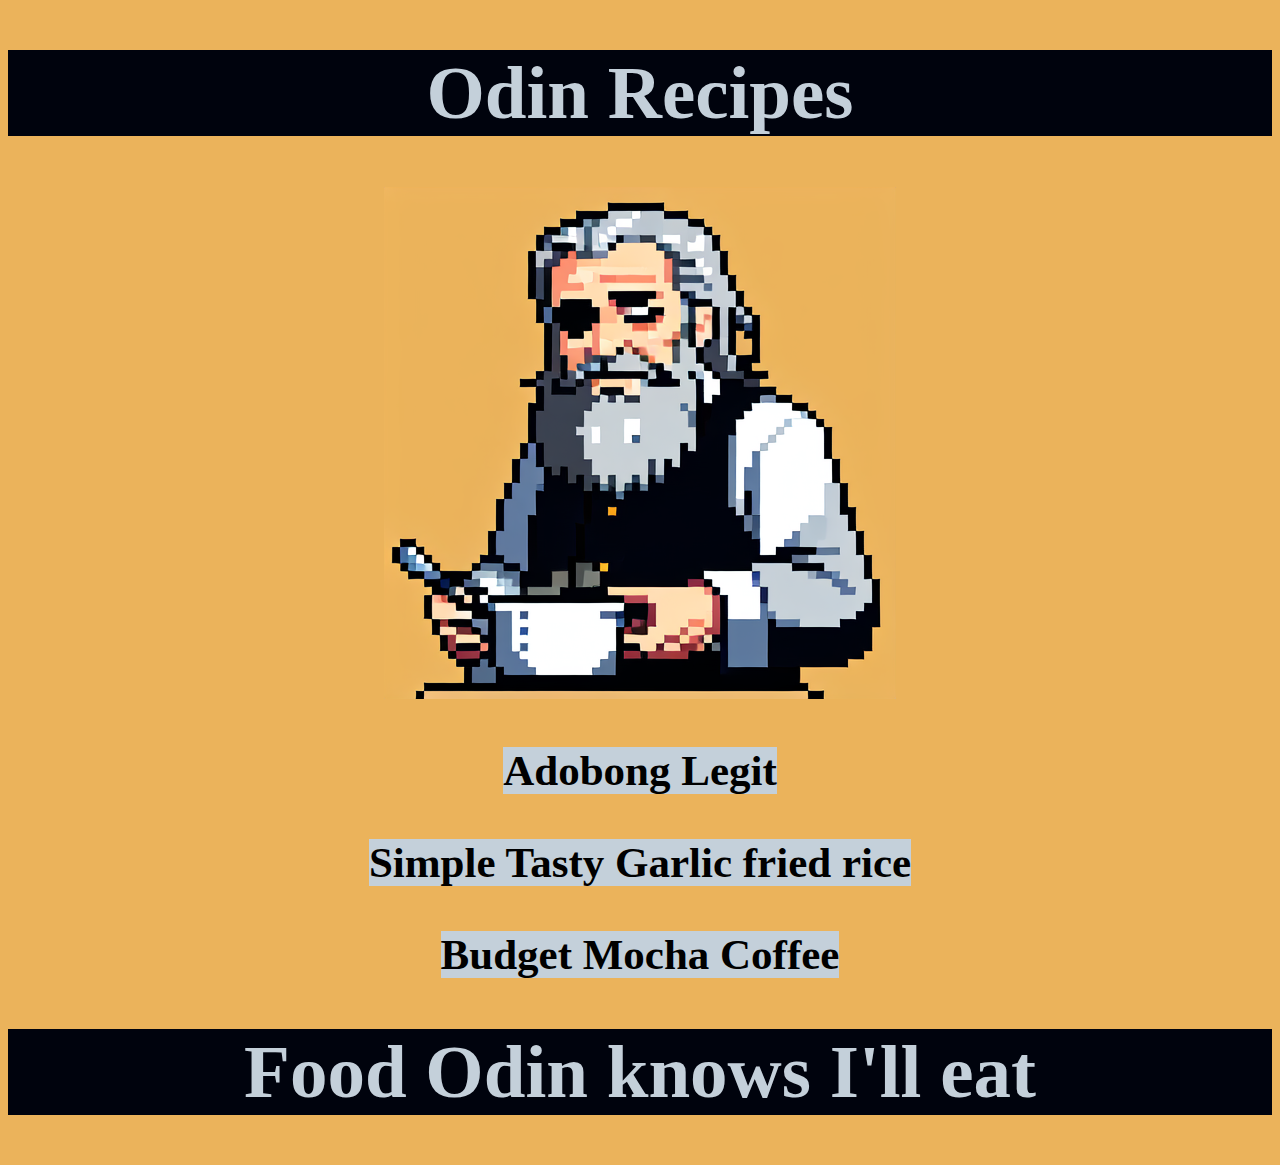
<file: index.html>
<!DOCTYPE html>

<html lang="en">
    <head>
        <meta charset="UTF-8">
        <title> Odin Recipes </title>
        <link rel="stylesheet" href="styles.css">
    </head>

    <body>
        <h1> Odin Recipes </h1>
        <img src="owdin.png" alt="A depiction of Odin pixelized wearing a longsleeve shirt with a vest holding a pot">
            <p class="one"> <a href="recipes/adobo.html">Adobong Legit</a></p>
           <p class="two"> <a href="recipes/garlic-friedrice.html">Simple Tasty Garlic fried rice</a></p>
            <p class="three"><a href="recipes/Budget-Mocha.html">Budget Mocha Coffee</a></p>
     
        <h1> Food Odin knows I'll eat </h1>

    </body>

</html>
</file>
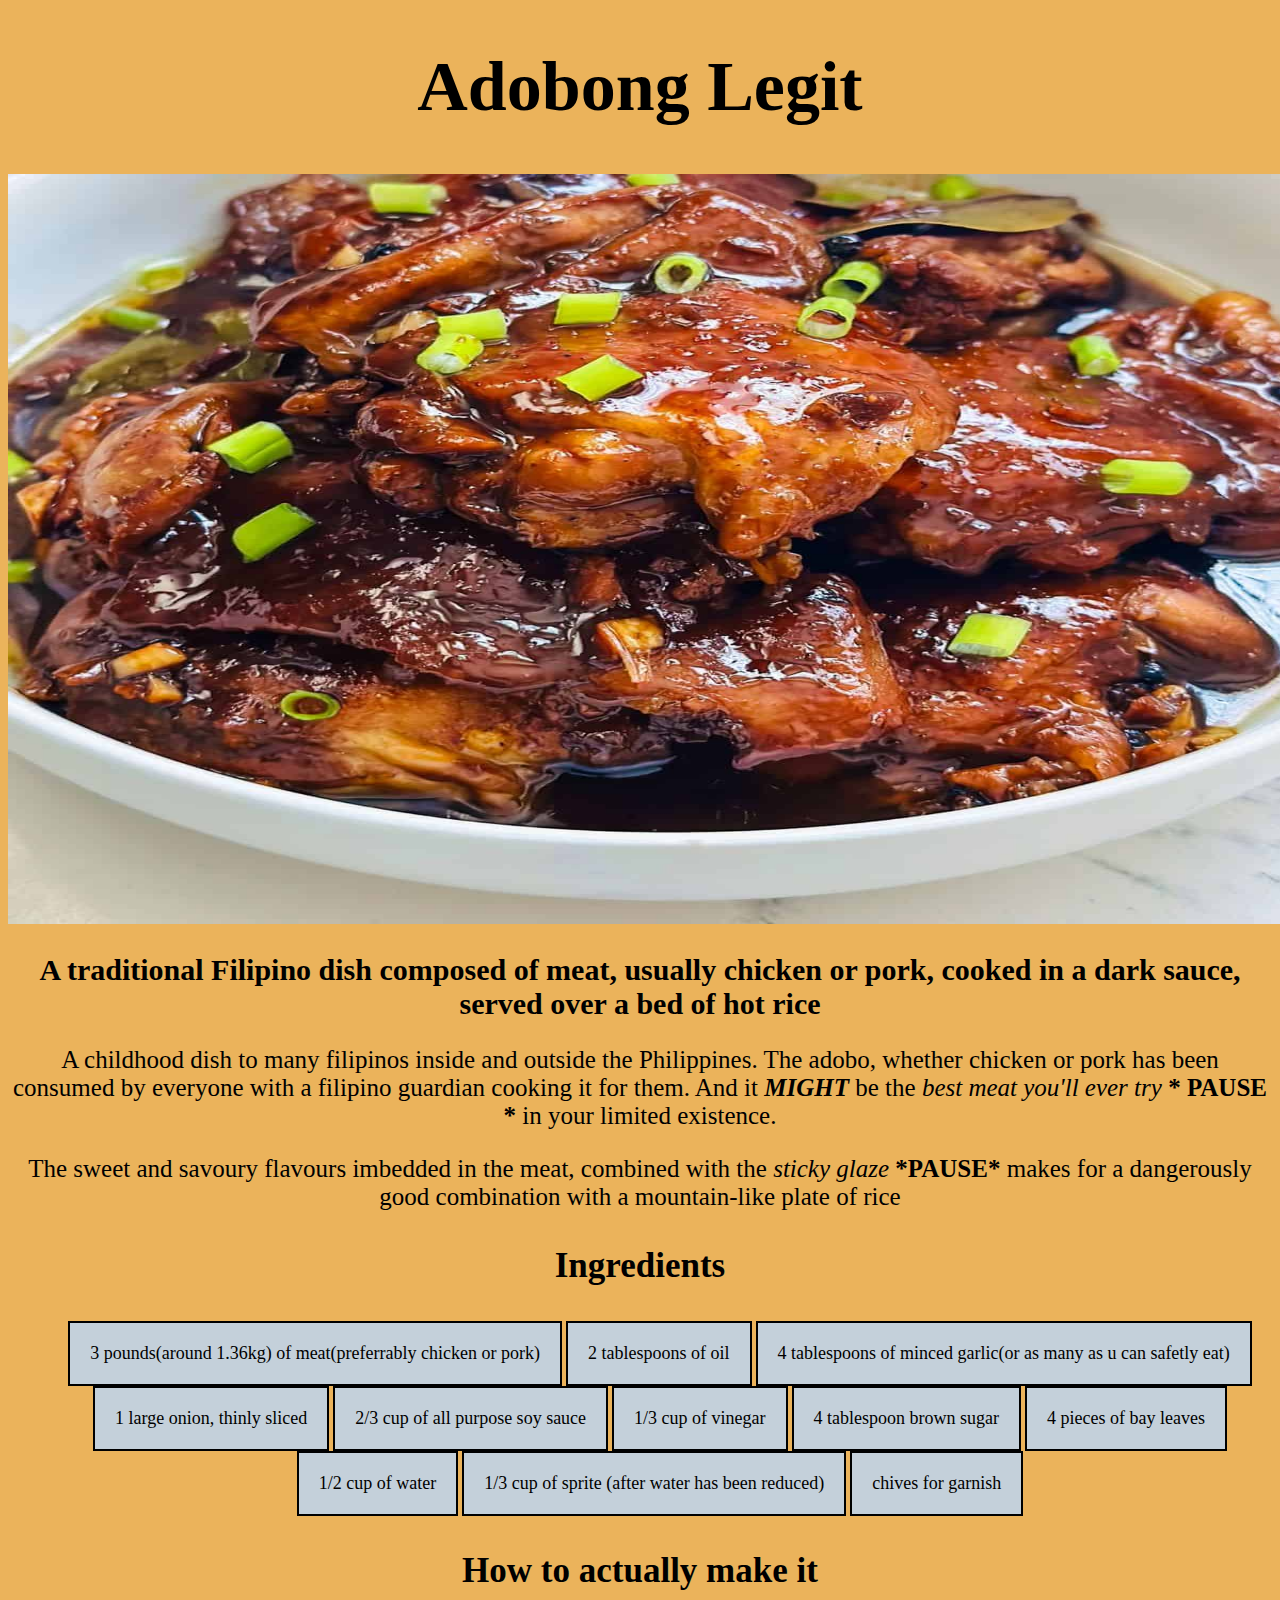
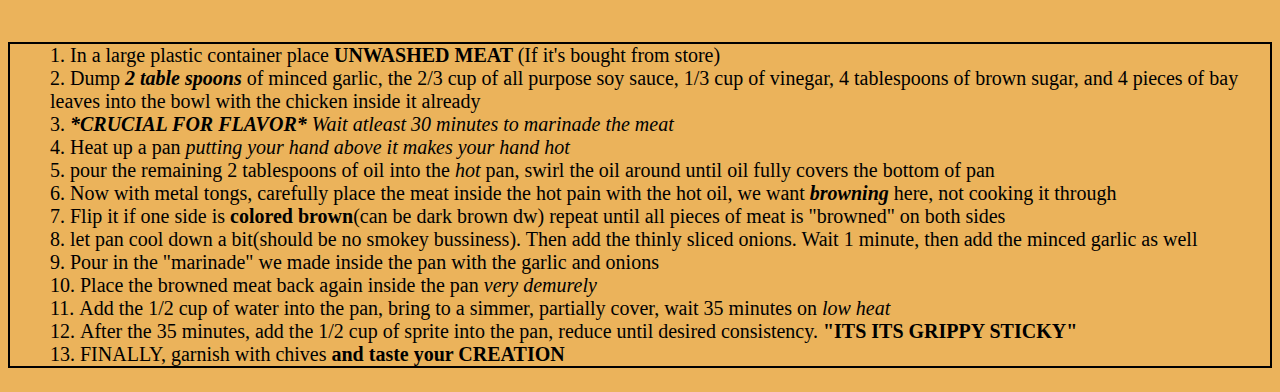
<file: recipes/adobo.html>
<!DOCTYPE html>
<html lang="en">
    <head>
        <meta charset="UTF-8">
        <title> Adobong Legit </title>
        <link rel="stylesheet" href="adobo-styles.css">
    </head>

    <body>
        <h1>Adobong Legit</h1>
        <img src="chicken-adobo.jpg" alt="A delicious bowl of adobo with thick dark sauce, garnished with chives" >
        <h2> A traditional Filipino dish composed of meat, usually chicken or pork, cooked in a dark sauce, served over a bed of hot rice </h2>

        <p> A childhood dish to many filipinos inside and outside the Philippines. The adobo, whether chicken or pork has been consumed by everyone with a filipino guardian cooking it for them. And it <strong><em>MIGHT</em></strong> be the <em>best meat you'll ever try</em> <strong>* PAUSE *</strong> in your limited existence. </p>

        <p> The sweet and savoury flavours imbedded in the meat, combined with the <em>sticky glaze</em> <strong>*PAUSE*</strong> makes for a dangerously good combination with a mountain-like plate of rice</p>

        <h3> Ingredients </h3>
        <div id="ingredients">
        <ul>
            <li> 3 pounds(around 1.36kg) of meat(preferrably chicken or pork) </li>
            <li> 2 tablespoons of oil </li>
            <li> 4 tablespoons of minced garlic(or as many as u can safetly eat) </li>
            <li> 1 large onion, thinly sliced </li>
            <li> 2/3 cup of all purpose soy sauce </li>
            <li> 1/3 cup of vinegar </li>
            <li> 4 tablespoon brown sugar </li>
            <li> 4 pieces of bay leaves </li>
            <li> 1/2 cup of water </li>
            <li> 1/3 cup of sprite (after water has been reduced)</li>
            <li> chives for garnish </li>
        </ul>
        </div>

        <h3> How to actually make it </h3>
        <div id="steps">
        <ol>
            <li>In a large plastic container place <strong> UNWASHED MEAT </strong> (If it's bought from store)</li>

            <li> Dump <strong><em>2 table spoons</em></strong> of minced garlic, the 2/3 cup of all purpose soy sauce, 1/3 cup of vinegar, 4 tablespoons of brown sugar, and 4 pieces of bay leaves into the bowl with the chicken inside it already </li>

            <li> <strong><em>*CRUCIAL FOR FLAVOR*</em></strong> <em>Wait atleast 30 minutes to marinade the meat </em> </li>

            <li> Heat up a pan <em> putting your hand above it makes your hand hot</em> </li>

            <li> pour the remaining 2 tablespoons of oil into the <em>hot</em> pan, swirl the oil around until oil fully covers the bottom of pan </li>

            <li>Now with metal tongs, carefully place the meat inside the hot pain with the hot oil, we want <strong><em>browning</em></strong> here, not cooking it through </li>

            <li>Flip it if one side is <strong> colored brown</strong>(can be dark brown dw) repeat until all pieces of meat is "browned" on both sides</li>

            <li>let pan cool down a bit(should be no smokey bussiness). Then add the thinly sliced onions. Wait 1 minute, then add the minced garlic as well </li>

            <li>Pour in the "marinade" we made inside the pan with the garlic and onions</li>

            <li>Place the browned meat back again inside the pan <em>very demurely</em> </li>

            <li>Add the 1/2 cup of water into the pan, bring to a simmer, partially cover, wait 35 minutes on <em>low heat</em> </li>

            <li>After the 35 minutes, add the 1/2 cup of sprite into the pan, reduce until desired consistency.<strong> "ITS ITS GRIPPY STICKY"</strong> </li>

            <li> FINALLY, garnish with chives <strong> and taste your CREATION</strong> </li>
    
        </ol>
        </div>
    </body>

</html>
</file>
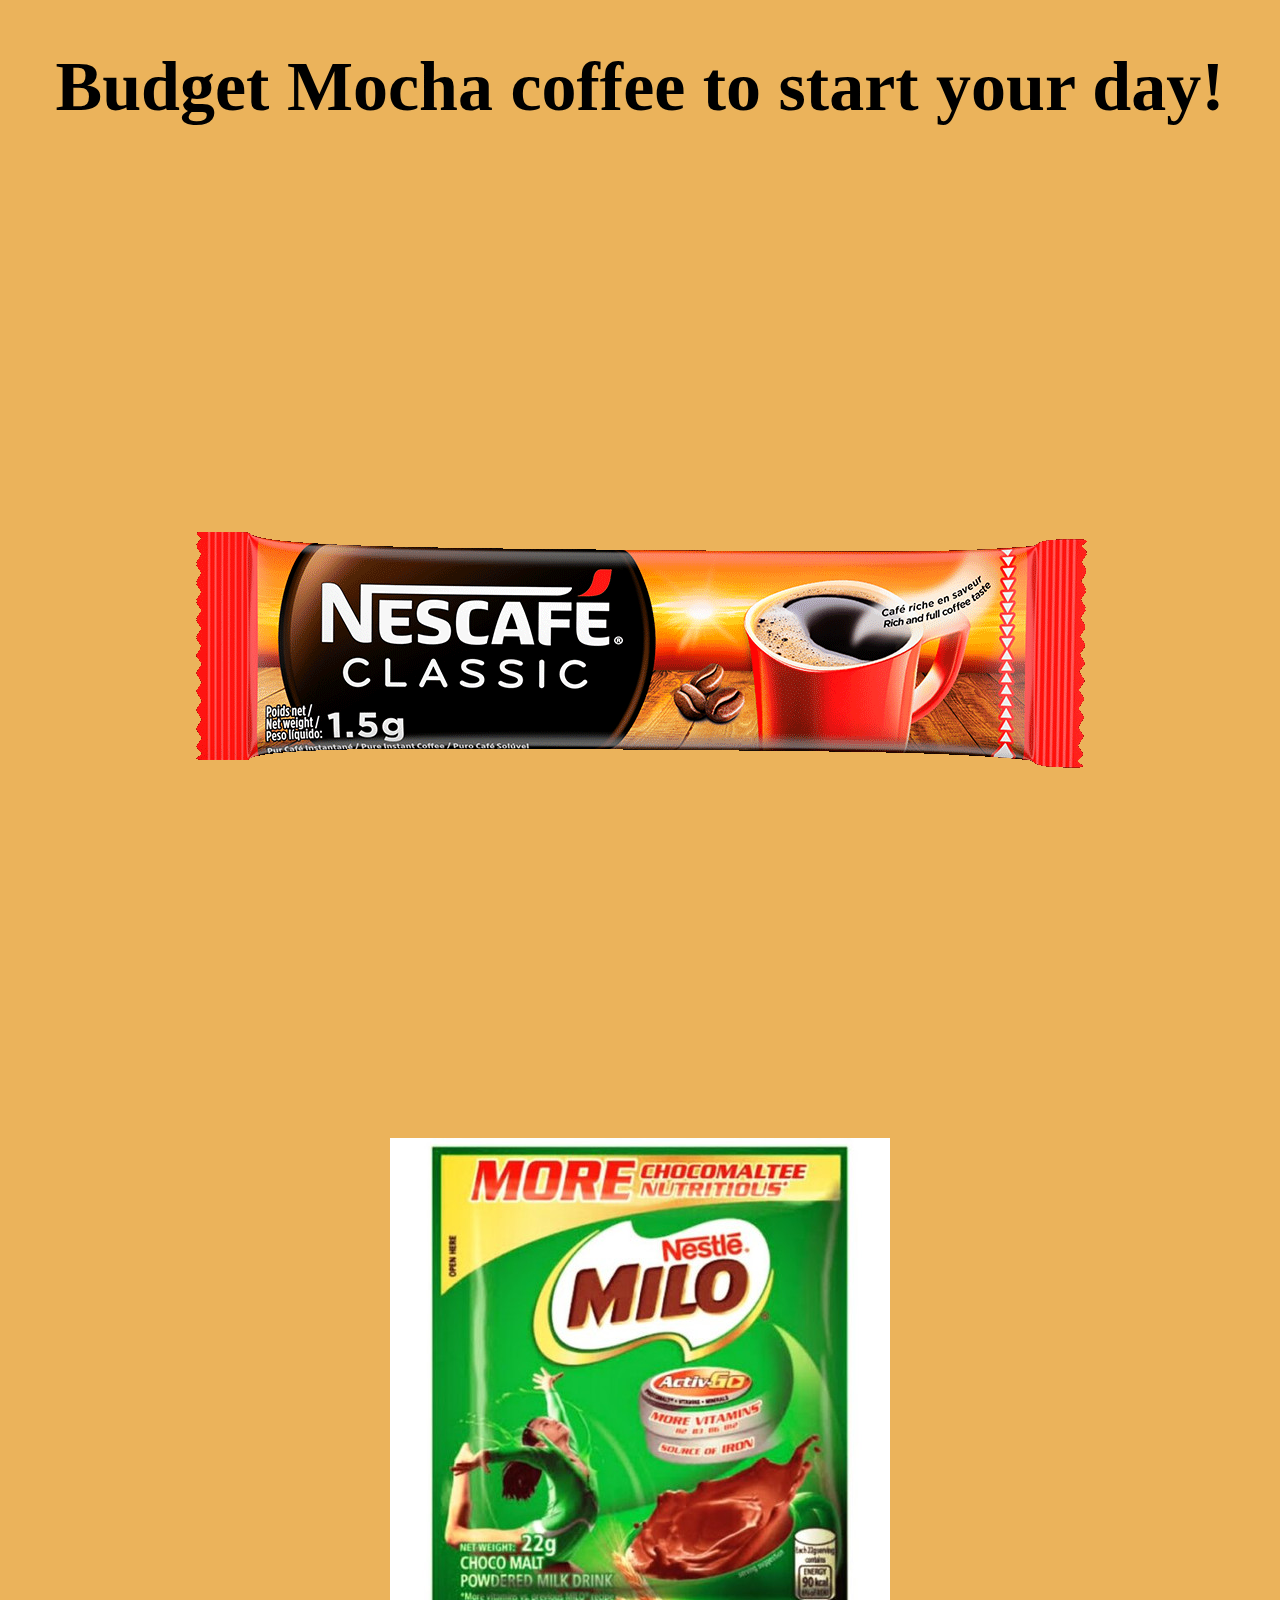
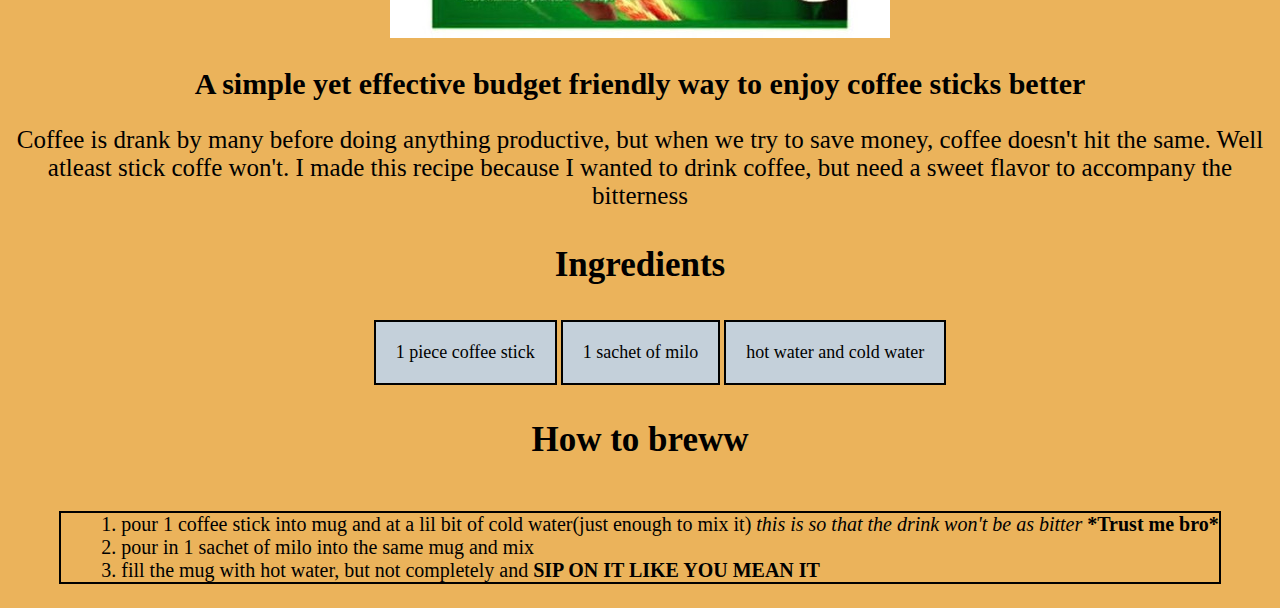
<file: recipes/Budget-Mocha.html>
<!DOCTYPE html>
<html lang="en">
    <head>
        <meta charset="UTF-8">
        <title> Budget Mocha </title>
        <link rel="stylesheet" href="budget-mocha-styles.css">
    </head>

    <body>
        <h1> Budget Mocha coffee to start your day!</h1>
        <img src="coffee.png" alt="a photo of a nescafe black coffe stick">
        <img src="milo.jpg" alt="a photo of a small sachet of milo">
        <h2> A simple yet effective budget friendly way to enjoy coffee sticks better </h2>

        <p>Coffee is drank by many before doing anything productive, but when we try to save money, coffee doesn't hit the same. Well atleast stick coffe won't. I made this recipe because I wanted to drink coffee, but need a sweet flavor to accompany the bitterness </p>

        <h3> Ingredients </h2>
            <div id="ingredients">
        <ul>
            <li> 1 piece coffee stick </li>

            <li> 1 sachet of milo </li>

            <li> hot water and cold water </li>
        </ul>
            </div>
        <h3> How to breww </h2>
            <div id="steps">
        <ol>
            <li> pour 1 coffee stick into mug and at a lil bit of cold water(just enough to mix it) <em>this is so that the drink won't be as bitter</em> <strong>*Trust me bro* </strong></li>

            <li> pour in 1 sachet of milo into the same mug and mix </li>

            <li> fill the mug with hot water, but not completely and <strong>SIP ON IT LIKE YOU MEAN IT </strong> </li>
        </ol>
            </div>


    </body>

</html>
</file>
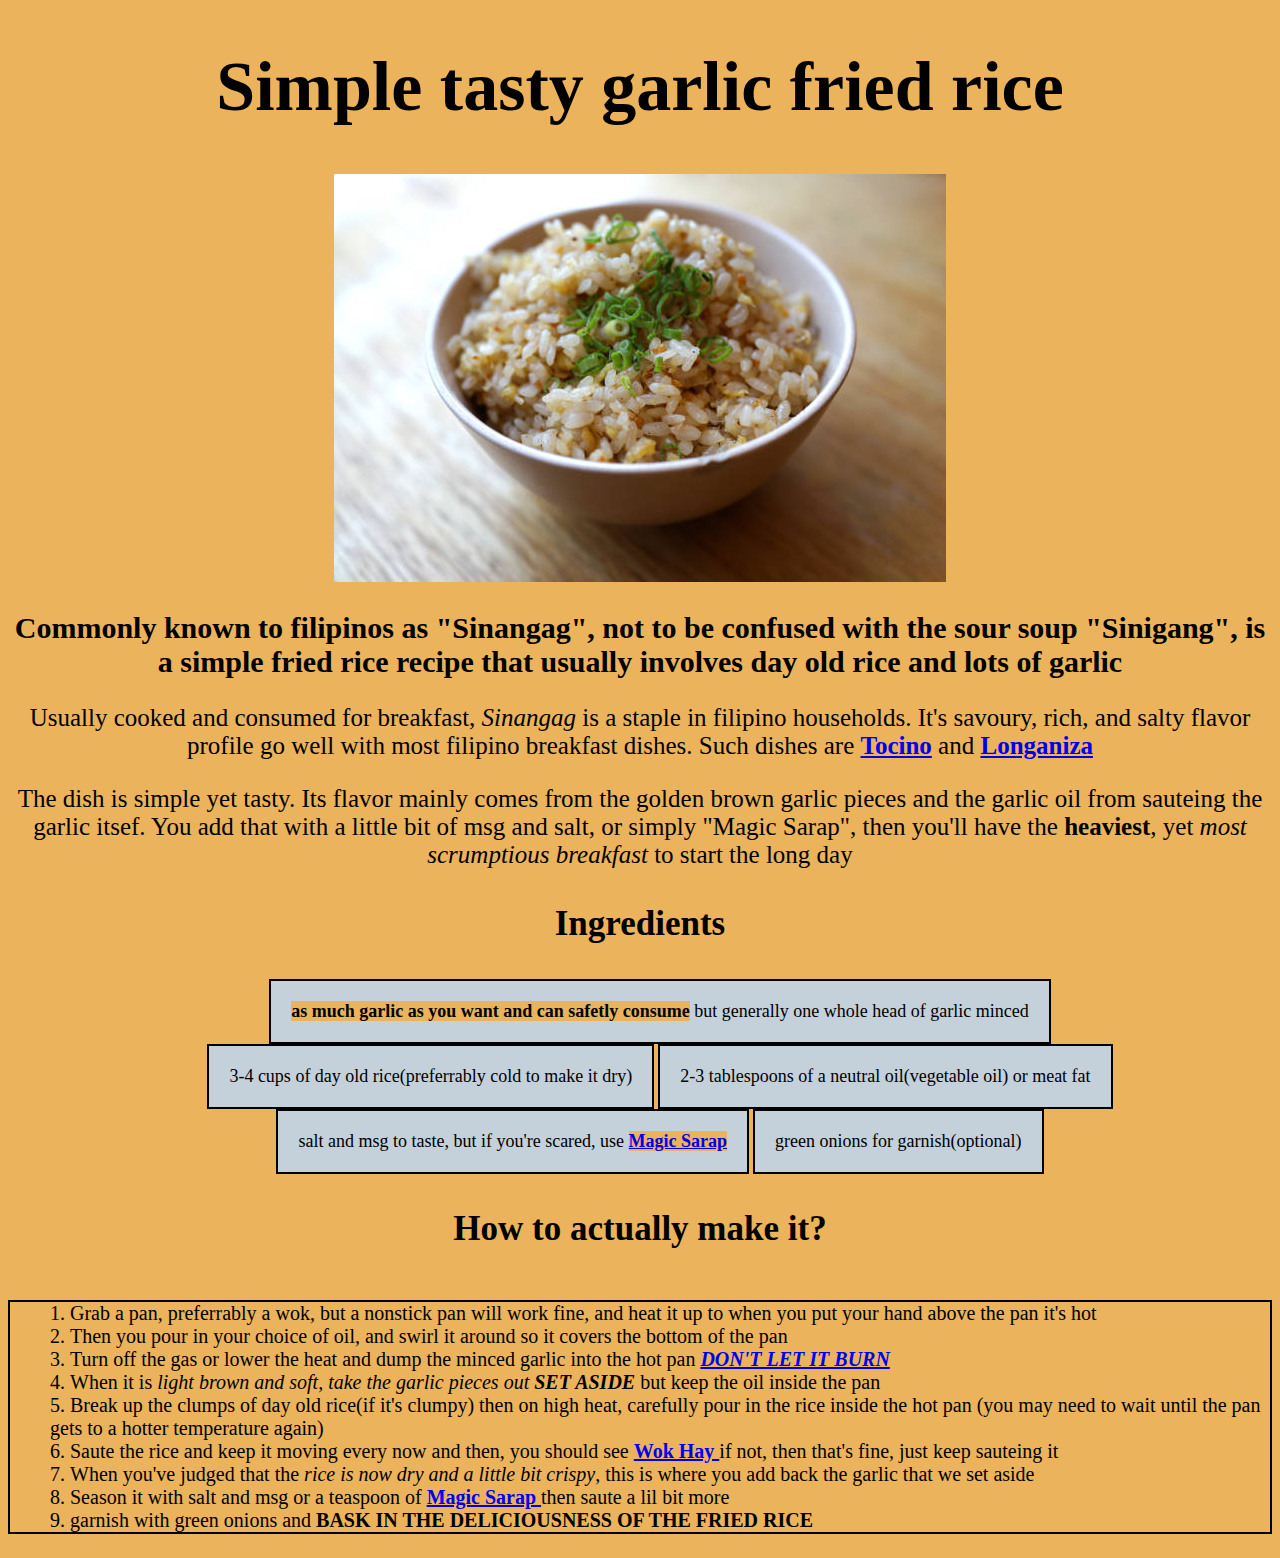
<file: recipes/garlic-friedrice.html>
<!DOCTYPE html>
<html lang="en">
    <head>
        <meta charset="UTF-8">
        <title>Simple tasty Garlic Fried Rice</title>
        <link rel="stylesheet" href="gfrice-styles.css">

    </head>

    <body>
        <h1> Simple tasty garlic fried rice </h1>
        <img src="garlic-friedrice.jpg" alt="A bowl of fluffy white rice with tiny bits of caramelized garlic mixed into it">
        <h2> Commonly known to filipinos as "Sinangag", not to be confused with the sour soup "Sinigang", is a simple fried rice recipe that usually involves day old rice and lots of garlic </h2>
        
        <p> Usually cooked and consumed for breakfast, <em> Sinangag</em> is a staple in filipino households. It's savoury, rich, and salty flavor profile go well with most filipino breakfast dishes. Such dishes are <a href="https://en.wikipedia.org/wiki/Tocino" target="_blank" rel="noopener noreferrer"><strong>Tocino</strong></a> and <a href="https://en.wikipedia.org/wiki/Longaniza" target="_blank" rel="noopener noreferrer"><strong>Longaniza</strong></a> </p>

        <p> The dish is simple yet tasty. Its flavor mainly comes from the golden brown garlic pieces and the garlic oil from sauteing the garlic itsef. You add that with a little bit of msg and salt, or simply "Magic Sarap", then you'll have the <strong>heaviest</strong>, yet <em>most scrumptious breakfast</em> to start the long day </p>

        <h3> Ingredients </h2>
            <div id="ingredients">
        <ul>
            <li><strong> as much garlic as you want and can safetly consume</strong> but generally one whole head of garlic minced</li>

            <li> 3-4 cups of day old rice(preferrably cold to make it dry) </li>

            <li> 2-3 tablespoons of a neutral oil(vegetable oil) or meat fat </li>

            <li> salt and msg to taste, but if you're scared, use <a href="https://www.maggi.ph/product/maggi-magic-sarap-seasoning-55g/" target="_blank" rel="noopener noreferrer"><strong> Magic Sarap </strong> </a> </li>

            <li> green onions for garnish(optional) </li>

        </ul>
            </div>

            <h3> How to actually make it? </h2>
                <div id="steps">
            <ol>
                <li>Grab a pan, preferrably a wok, but a nonstick pan will work fine, and heat it up to when you put your hand above the pan it's hot </li>

                <li> Then you pour in your choice of oil, and swirl it around so it covers the bottom of the pan </li>

                <li> Turn off the gas or lower the heat and dump the minced garlic into the hot pan <a href="https://thewoksoflife.com/cooking-with-garlic/" target="_blank" rel="noopener noreferrer"><strong><em> DON'T LET IT BURN</em></strong></a></li>

                <li> When it is <em>light brown and soft, take the garlic pieces out <strong> SET ASIDE</strong></em> but keep the oil inside the pan</li>
                
                <li> Break up the clumps of day old rice(if it's clumpy) then on high heat, carefully pour in the rice inside the hot pan (you may need to wait until the pan gets to a hotter temperature again) </li>

                <li> Saute the rice and keep it moving every now and then, you should see <a href="https://rouxbe.com/tips-techniques/605-what-is-wok-hay" target="_blank" rel="noopener noreferrer"><strong> Wok Hay </strong> </a> if not, then that's fine, just keep sauteing it </li>

                <li> When you've judged that the <em>rice is now dry and a little bit crispy</em>, this is where you add back the garlic that we set aside </li>

                <li> Season it with salt and msg or a teaspoon of <a href="https://www.maggi.ph/product/maggi-magic-sarap-seasoning-55g/"target="_blank" rel="noopener noreferrer" ><strong> Magic Sarap </strong> </a> then saute a lil bit more </li>

                <li> garnish with green onions and <strong> BASK IN THE DELICIOUSNESS OF THE FRIED RICE </strong> </li>

            </ol>
                </div>


        

    </body>

</html>
</file>
<file: styles.css>
/* styles.css */

* {
    text-align: center;
    background-color: #ebb35b;
   
}

h1 {
    font-size: 75px;
    font-family: 'Times New Roman', Times, serif;
    color: #c4d0da;
    background-color: #00030d;
}

p {
    list-style: none;
    font-size: 43px;
}
a {
    text-decoration: none;
    color: #000;
    background-color: #c4d0da;
    font-weight: bold;
    font-family: 'Times New Roman', Times, serif
}
</file>
<file: recipes/adobo-styles.css>
/* styles.css */

* {
    text-align: center;
    background-color: #ebb35b;
}

img {
     width: 1280px;
     height: 750px;
}

h1 {
    font-size: 70px;
}
#ingredients ul li {
    display: inline-block;
    border: 2px solid black;
    padding: 20px;
   
}
#ingredients ul li {
    background-color: #c4d0da;
}

#steps {
    list-style-position: inside;
}

#steps ol li {
    text-align: left;
    
}
ol {
display: inline-block;
border: 2px solid black;
}

h3 {
    font-size: 35px;
}

ul li {
    font-size: 18px;
}

ol li {
    font-size: 20px;
}

h2 {
    font-size: 30px;
}
p {
    font-size: 25px;
}
</file>
<file: recipes/budget-mocha-styles.css>
/* styles.css */

* {
    text-align: center;
    background-color: #ebb35b;
}

h1 {
    font-size: 70px;
}
#ingredients ul li {
    display: inline-block;
    border: 2px solid black;
    padding: 20px;
   
}
#ingredients ul li {
    background-color: #c4d0da;
}

#steps {
    list-style-position: inside;
}

#steps ol li {
    text-align: left;
    
}
ol {
display: inline-block;
border: 2px solid black;
}

h3 {
    font-size: 35px;
}

ul li {
    font-size: 18px;
}

ol li {
    font-size: 20px;
}

h2 {
    font-size: 30px;
}
p {
    font-size: 25px;
}
</file>
<file: recipes/gfrice-styles.css>
/* styles.css */

* {
    text-align: center;
    background-color: #ebb35b;
}

h1 {
    font-size: 70px;
}
#ingredients ul li {
    display: inline-block;
    border: 2px solid black;
    padding: 20px;
   
}
#ingredients ul li {
    background-color: #c4d0da;
}

#steps {
    list-style-position: inside;
}

#steps ol li {
    text-align: left;
    
}
ol {
display: inline-block;
border: 2px solid black;
}

h3 {
    font-size: 35px;
}

ul li {
    font-size: 18px;
}

ol li {
    font-size: 20px;
}

h2 {
    font-size: 30px;
}
p {
    font-size: 25px;
}
</file>
